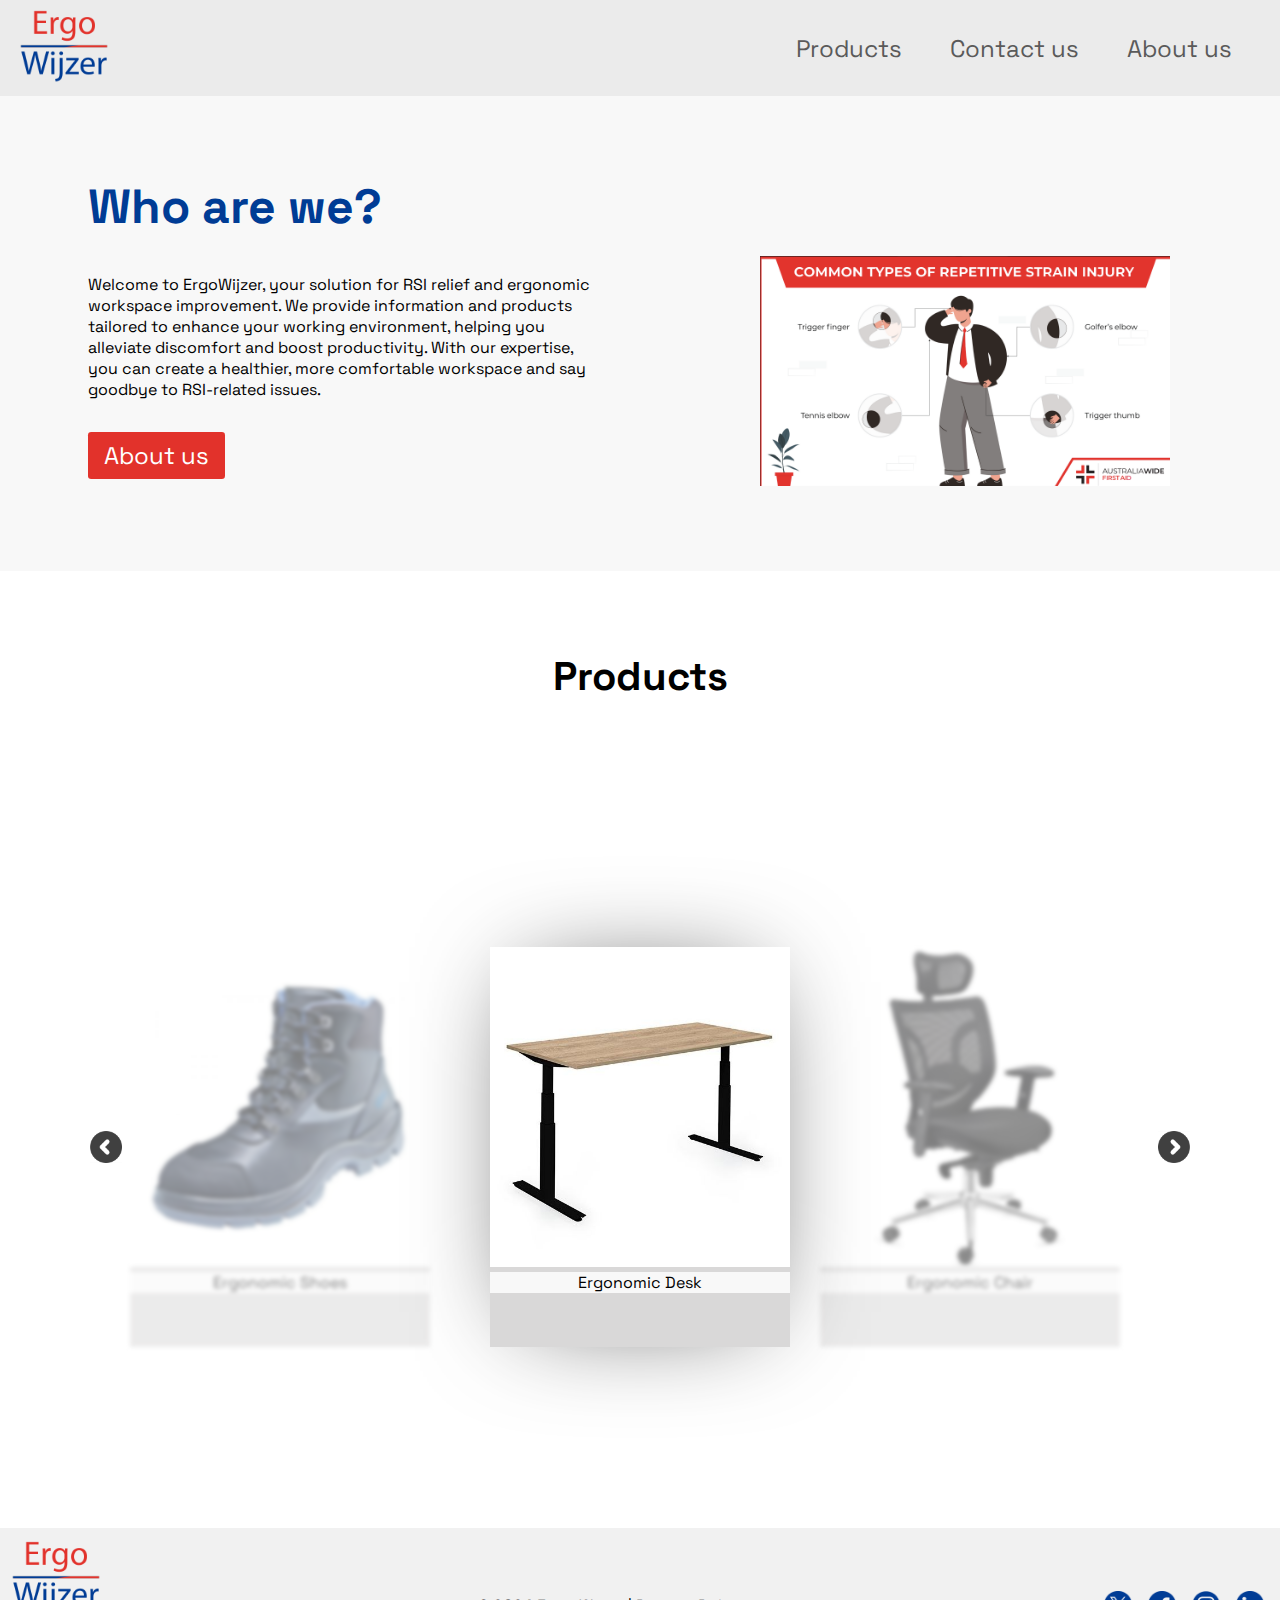
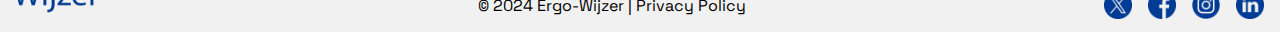
<file: index.html>
<!DOCTYPE html>
<html lang="en">
<head>
    <meta charset="UTF-8">
    <meta name="viewport" content="width=device-width, initial-scale=1.0">
    <title>Document</title>
    <link rel="stylesheet" href="styles.css">
    <link rel="stylesheet" href="slider.css">
</head>
<body>
    <div class="container">
        <div class="header">
            <div class="logo">
                <a href="index.html">
                   <img id="main-logo" src="images/ergowijzer-logo.png" alt="logo"> 
                </a>
            </div>
            <div class="navigation">
                <a href="#products">Products</a>
                <a href="contact.html">Contact us</a>
                <a href="about.html">About us</a>
            </div>
        </div>
        <div class="content">
            <div class="text">
                <div class="text-container">
                    <h1>Who are we?</h1>
                    <br>
                    <p>Welcome to ErgoWijzer, your solution for RSI relief and ergonomic workspace improvement. We provide information and products tailored to enhance your working environment, helping you alleviate discomfort and boost productivity. With our expertise, you can create a healthier, more comfortable workspace and say goodbye to RSI-related issues.</p>
                <a href="about.html"><button>About us</button></a>
            </div>
                <div class="image-container">
                    <img id="artboard" height="auto" src="images/Artboard-1.png" alt="logo">
                </div>
                
            </div>
            <div class="products" id="products">
                <product-text>
                    <h1>Products</h1>
                </product-text>
                <div class="sliding-container">
                    <div class="items">
                        <div class="item active">
                            <a href="product-pages/Marijn/ProductPage-Marijn.html">
                            <img src="images/slider/bureau.jpg"></a>
                            <div class="text">Ergonomic Desk</div>
                        </div>
                        <div class=" item next">
                            <a href="product-pages/Bas/ProductPage-Bas.html">
                            <img src="images/slider/stoel.jpeg"></a>
                            <div class="text">Ergonomic Chair</div>
                        </div>
                        <div class="item">
                            <a href="product-pages/Ahmet/ProductPage-Ahmet.html">
                            <img src="images/slider/arm.webp"></a>
                            <div class="text">Monitor Arm</div>
                        </div>
                        <div class="item">
                            <a href="product-pages/Ramiz/ProductPage-Ramiz.html">
                            <img src="images/slider/muis.jpg"></a>
                            <div class="text">Ergonomic Mouse</div>
                        </div>
                        <div class="item">
                            <a href="product-pages/Tiemen/ProductPage-Tiemen.html">
                            <img src="images/slider/Mousepad.webp"></a>
                            <div class="text">MousePad</div>
                        </div>
                        <div class="item">
                            <a href="product-pages/Berk/ProductPage-Berk.html"> <!-- Weet niet of Berk meedoet aan ErgoWijzer! -->
                            <img src="images/slider/fles.jpeg"></a>
                            <div class="text">Water Bottle</div>
                        </div>
                        <div class="item prev">
                            <a href="product-pages/Mert/ProductPage-Mert.html">
                            <img src="images/slider/schoen.webp"></a>
                            <div class="text">Ergonomic Shoes</div>
                        </div>
                        <div class="button-container">
                            <img class="button" src="images/arrowL.png" alt="">
                            <img class="button" src="images/arrow.png" alt="">
                        </div>
                    </div>
                </div>
        <div class="footer">
            <div class="footer-logo">
                <img id="footer-logo" src="images/ergowijzer-logo.png" alt="logo">
            </div>
            <div class="footer-text">
                <p>© 2024 Ergo-Wijzer | Privacy Policy</p>
            </div>
            <div class="footer-socials">
                <a href="https://www.twitter.com/"><img id="socialicon" src="images/socials/twitter.png" alt="twitter"></a>
                <a href="https://www.facebook.com/"><img id="socialicon" src="images/socials/facebook.png" alt="facebook"></a>
                <a href="https://www.instagram.com/"><img id="socialicon" src="images/socials/instagram.png" alt="instagram"></a>
                <a href="https://www.linkedin.com/"><img id="socialicon" src="images/socials/linkedin.png" alt="LinkedIn"></a>
            </div>
        </div>
        <script src="product-tiles.js"></script>
        <script src="scrolling.js"></script>
</body>
</html>
</file>
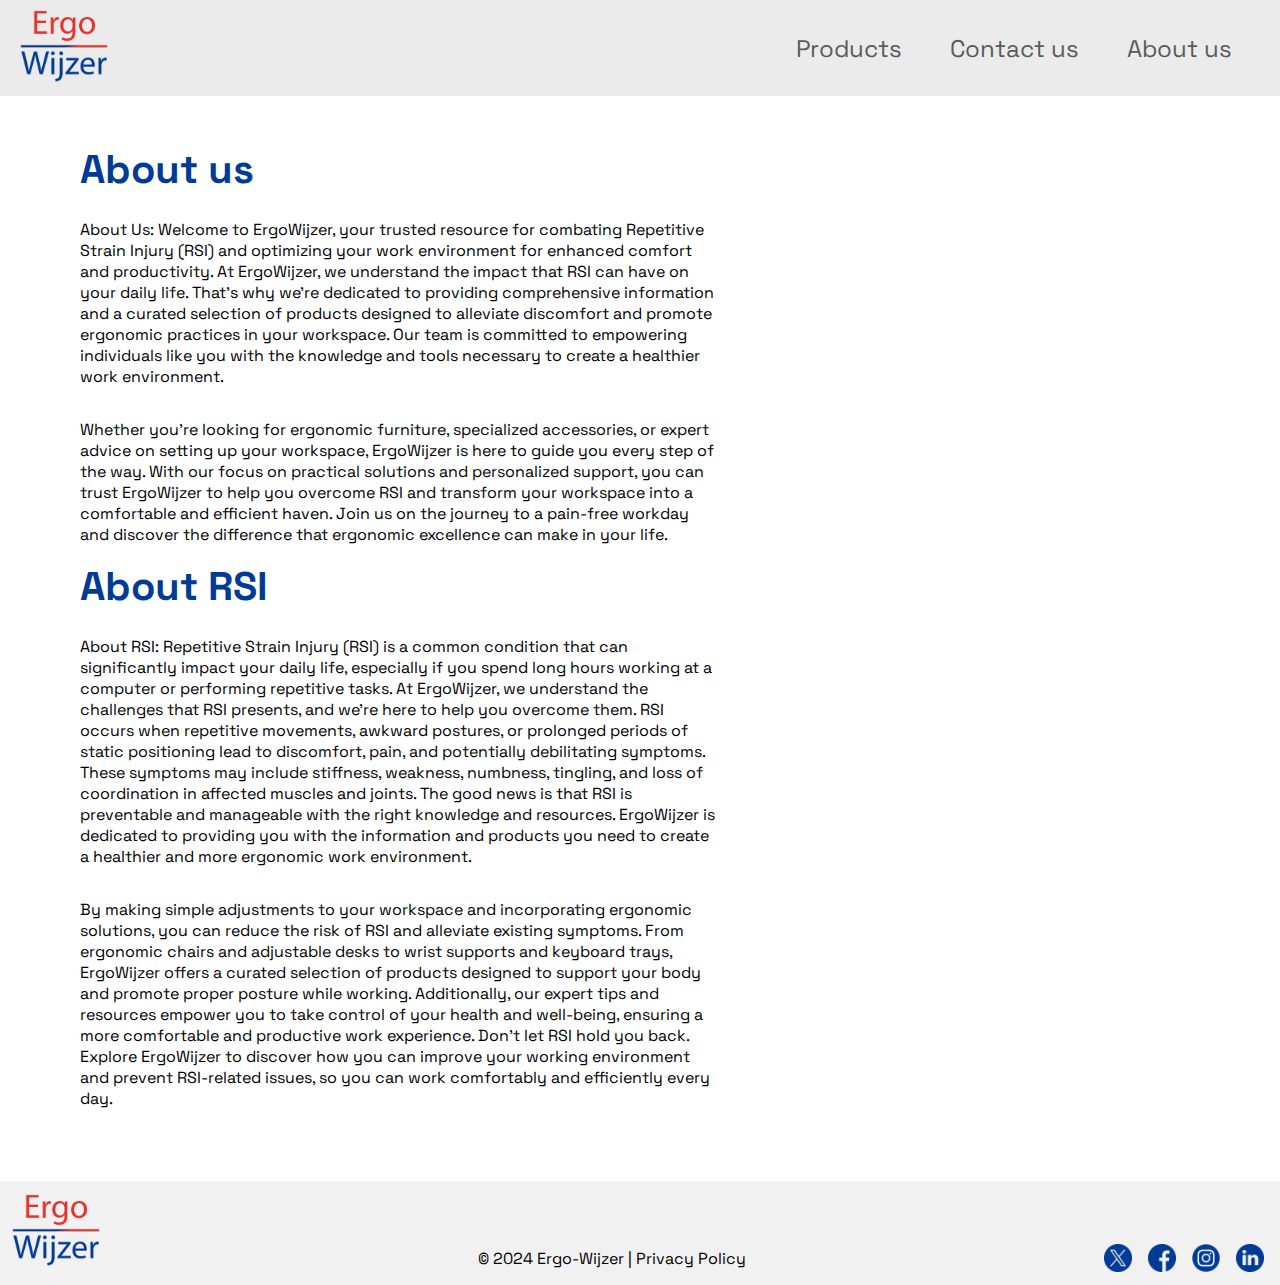
<file: about.html>
<!DOCTYPE html>
<html lang="en">
<head>
    <meta charset="UTF-8">
    <meta name="viewport" content="width=device-width, initial-scale=1.0">
    <title>Document</title>
    <link rel="stylesheet" href="styles.css">
</head>
<body>
    <div class="container">
        <div class="header">
            <div class="logo">
                <a href="index.html">
                    <img id="main-logo" src="images/ergowijzer-logo.png" alt="logo">
                </a>
            </div>
            <div class="navigation">
                <a href="index.html#products">Products</a>
                <a href="contact.html">Contact us</a>
                <a href="about.html">About us</a>
            </div>
        </div>
        <div class="about-content">
            <div class="about-text">
                <h1>About us</h1>
                <p>About Us:

                    Welcome to ErgoWijzer, your trusted resource for combating Repetitive Strain Injury (RSI) and optimizing your work environment for enhanced comfort and productivity. 
                    
                    At ErgoWijzer, we understand the impact that RSI can have on your daily life. That's why we're dedicated to providing comprehensive information and a curated selection of products designed to alleviate discomfort and promote ergonomic practices in your workspace.
                    
                    Our team is committed to empowering individuals like you with the knowledge and tools necessary to create a healthier work environment.</p>
                    <p>Whether you're looking for ergonomic furniture, specialized accessories, or expert advice on setting up your workspace, ErgoWijzer is here to guide you every step of the way.
                    
                    With our focus on practical solutions and personalized support, you can trust ErgoWijzer to help you overcome RSI and transform your workspace into a comfortable and efficient haven. Join us on the journey to a pain-free workday and discover the difference that ergonomic excellence can make in your life.</p>
                <h1>About RSI</h1>
                <p>About RSI:

                    Repetitive Strain Injury (RSI) is a common condition that can significantly impact your daily life, especially if you spend long hours working at a computer or performing repetitive tasks. At ErgoWijzer, we understand the challenges that RSI presents, and we're here to help you overcome them.
                    
                    RSI occurs when repetitive movements, awkward postures, or prolonged periods of static positioning lead to discomfort, pain, and potentially debilitating symptoms. These symptoms may include stiffness, weakness, numbness, tingling, and loss of coordination in affected muscles and joints.
                    
                    The good news is that RSI is preventable and manageable with the right knowledge and resources. ErgoWijzer is dedicated to providing you with the information and products you need to create a healthier and more ergonomic work environment.</p><p>By making simple adjustments to your workspace and incorporating ergonomic solutions, you can reduce the risk of RSI and alleviate existing symptoms.
                    
                    From ergonomic chairs and adjustable desks to wrist supports and keyboard trays, ErgoWijzer offers a curated selection of products designed to support your body and promote proper posture while working. Additionally, our expert tips and resources empower you to take control of your health and well-being, ensuring a more comfortable and productive work experience.
                    
                    Don't let RSI hold you back. Explore ErgoWijzer to discover how you can improve your working environment and prevent RSI-related issues, so you can work comfortably and efficiently every day.</p>
            </div>
            <div class="products">

            </div>
        </div>
        <div class="footer">
            <div class="footer-logo">
                <img id="footer-logo" src="images/ergowijzer-logo.png" alt="logo">
            </div>
            <div class="footer-text">
                <p>© 2024 Ergo-Wijzer | Privacy Policy</p>
            </div>
            <div class="footer-socials">
                <a href="https://www.twitter.com/"><img id="socialicon" src="images/socials/twitter.png" alt="twitter"></a>
                <a href="https://www.facebook.com/"><img id="socialicon" src="images/socials/facebook.png" alt="facebook"></a>
                <a href="https://www.instagram.com/"><img id="socialicon" src="images/socials/instagram.png" alt="instagram"></a>
                <a href="https://www.linkedin.com/"><img id="socialicon" src="images/socials/linkedin.png" alt="LinkedIn"></a>
            </div>
        </div>
</body>
</html>
</file>
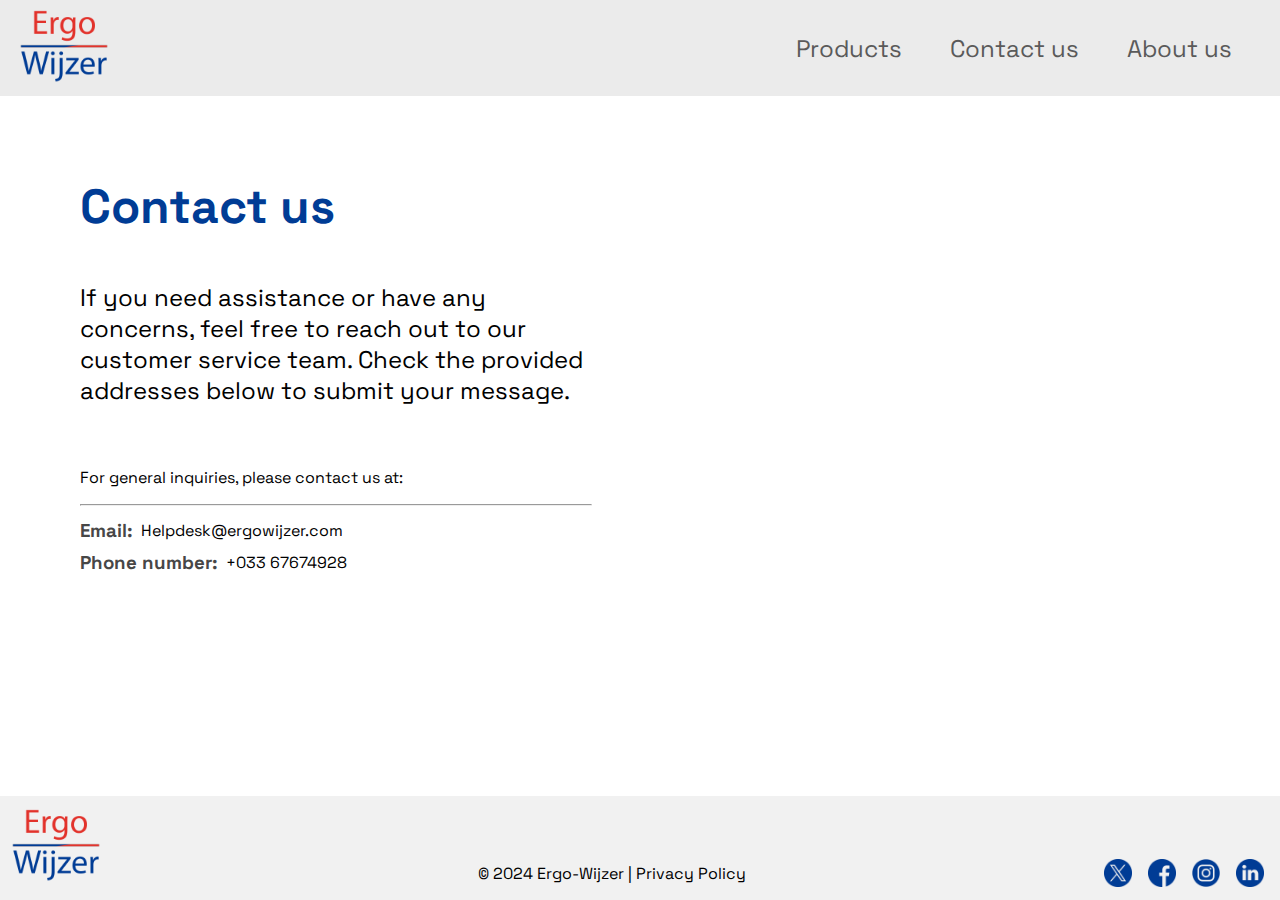
<file: contact.html>
<!DOCTYPE html>
<html lang="en">
<head>
    <meta charset="UTF-8">
    <meta name="viewport" content="width=device-width, initial-scale=1.0">
    <title>Document</title>
    <link rel="stylesheet" href="styles.css">
</head>
<body>
    <div class="container">
        <div class="header">
            <div class="logo">
                <a href="index.html">
                    <img id="main-logo" src="images/ergowijzer-logo.png" alt="logo">
                </a>
            </div>
            <div class="navigation">
                <a href="index.html#products">Products</a>
                <a href="contact.html">Contact us</a>
                <a href="about.html">About us</a>
            </div>
        </div>
        <div class="contact-content">
            <div class="contact-text">
                <div class="text-container">
                    <h1>Contact us</h1>
                    <br>
                    <p id="contact-p">If you need assistance or have any concerns, feel free to reach out to our customer service team. Check the provided addresses below to submit your message.</p>
                <br>
                <p>For general inquiries, please contact us at:</p>
                <hr>
                    <div class="contact">
                      <h3 id="fat-text">Email:</h3>
                      <p>Helpdesk@ergowijzer.com</p>  
                    </div>
                    <div class="contact">
                     <h3 id="fat-text">Phone number:</h3>
                     <p>+033 67674928</p>   
                    </div>

                
        </div>
    </div>
    <footer class="footer">
        <div class="footer-logo">
            <img id="footer-logo" src="images/ergowijzer-logo.png" alt="logo">
        </div>
        <div class="footer-text">
            <p>© 2024 Ergo-Wijzer | Privacy Policy</p>
        </div>
        <div class="footer-socials">
            <a href="https://www.twitter.com/"><img id="socialicon" src="images/socials/twitter.png" alt="twitter"></a>
            <a href="https://www.facebook.com/"><img id="socialicon" src="images/socials/facebook.png" alt="facebook"></a>
            <a href="https://www.instagram.com/"><img id="socialicon" src="images/socials/instagram.png" alt="instagram"></a>
            <a href="https://www.linkedin.com/"><img id="socialicon" src="images/socials/linkedin.png" alt="LinkedIn"></a>
        </div>
    </footer>
</body>
</html>
</file>
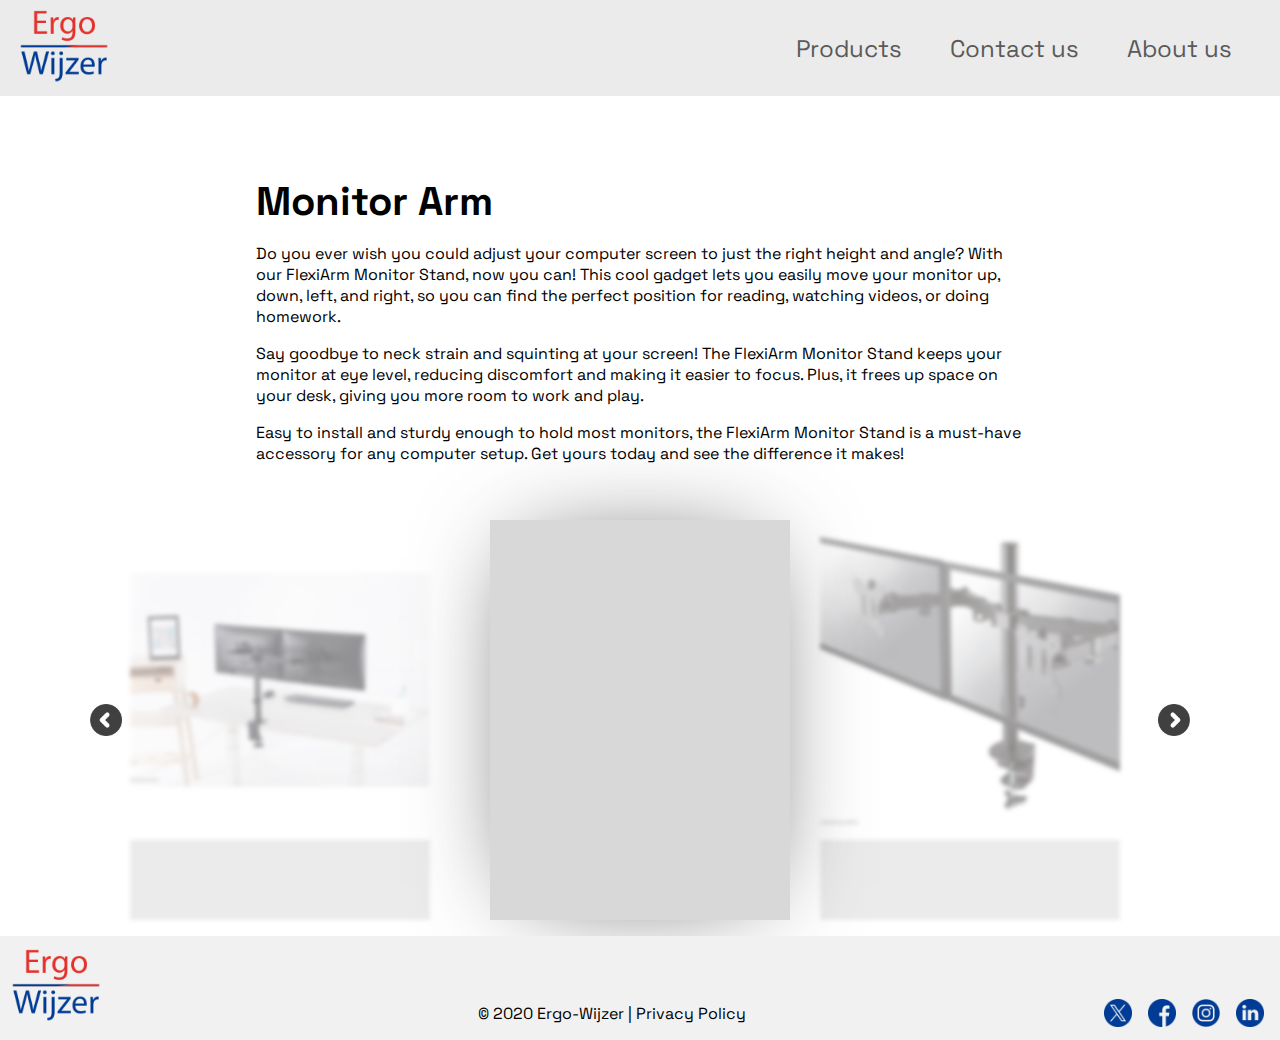
<file: product-pages/Ahmet/ProductPage-Ahmet.html>
<!DOCTYPE html>
<html lang="en">

<head>
    <meta charset="UTF-8">
    <meta name="viewport" content="width=device-width, initial-scale=1.0">
    <title>Document</title>
    <link rel="stylesheet" href="../../MBA-styling.css">
    <link rel="stylesheet" href="../../styles.css">
    <link rel="stylesheet" href="../../slider.css">
</head>

<body>
    <div class="container">
        <div class="header">
            <div class="logo">
                <a href="../../index.html">
                    <img id="main-logo" src="../../images/ergowijzer-logo.png" alt="logo">
                </a>
                
            </div>
            <div class="navigation">
                <a href="../../index.html#products">Products</a>
                <a href="../../contact.html">Contact us</a>
                <a href="../../about.html">About us</a>
            </div>
        </div>
        <div class="content">
            <div class="products" id="products">

                <div class="text-content">
                    <H1>Monitor Arm</H1>
                    <p>Do you ever wish you could adjust your computer screen to just the right height and angle? With
                        our FlexiArm Monitor Stand, now you can! This cool gadget lets you easily move your monitor up,
                        down, left, and right, so you can find the perfect position for reading, watching videos, or
                        doing homework.</p>

                    <p>Say goodbye to neck strain and squinting at your screen! The FlexiArm Monitor Stand keeps your
                        monitor at eye level, reducing discomfort and making it easier to focus. Plus, it frees up space
                        on your desk, giving you more room to work and play.</p>

                    <p>Easy to install and sturdy enough to hold most monitors, the FlexiArm Monitor Stand is a
                        must-have accessory for any computer setup. Get yours today and see the difference it makes!</p>
                </div>

                <div class="sliding-container1">
                    <div class="items">
                        <div class="item active" id="middle-slide">
                            <div class="video-container">
                                <iframe width="560" height="315" src="https://www.youtube.com/embed/SuiK26U0mD0"
                                    frameborder="0" allowfullscreen></iframe>
                            </div>
                        </div>
                        <div class="item next">
                            <img src="images/Image-1.webp">
                            <div class="text next">
                                Say goodbye to neck strain with our ergonomic monitor arm design.
                            </div>
                        </div>
                        <div class="item">
                            <img src="images/image-2.webp">
                            <div class="text">
                                Experience newfound flexibility with our sturdy and versatile monitor arm.
                            </div>
                        </div>
                        <div class="item">
                            <img src="images/image-3.webp">
                            <div class="text">
                                Securely mount your display with ease using our reliable VESA mount.
                            </div>
                        </div>
                        <div class="item prev">
                            <img src="images/image-4.webp">
                            <div class="text prev">
                                Maximize desk space while elevating your monitor to eye level.
                            </div>
                        </div>
                        <div class="button-container">
                            <img class="button" src="../../images/arrowL.png" alt="">
                            <img class="button" src="../../images/arrow.png" alt="">
                        </div>
                    </div>
                </div>
            </div>
        </div>
    </div>
    <div class="footer">
        <div class="footer-logo">
            <img id="footer-logo" src="../../images/ergowijzer-logo.png" alt="logo">
        </div>
        <div class="footer-text">
            <p>© 2020 Ergo-Wijzer | Privacy Policy</p>
        </div>
        <div class="footer-socials">
            <a href="https://www.twitter.com/"><img id="socialicon" src="../../images/socials/twitter.png"
                    alt="twitter"></a>
            <a href="https://www.facebook.com/"><img id="socialicon" src="../../images/socials/facebook.png"
                    alt="facebook"></a>
            <a href="https://www.instagram.com/"><img id="socialicon" src="../../images/socials/instagram.png"
                    alt="instagram"></a>
            <a href="https://www.linkedin.com/"><img id="socialicon" src="../../images/socials/linkedin.png"
                    alt="LinkedIn"></a>
        </div>
    </div>
    <script src="../../product-tiles.js">  </script>
</body>

</html>
</file>
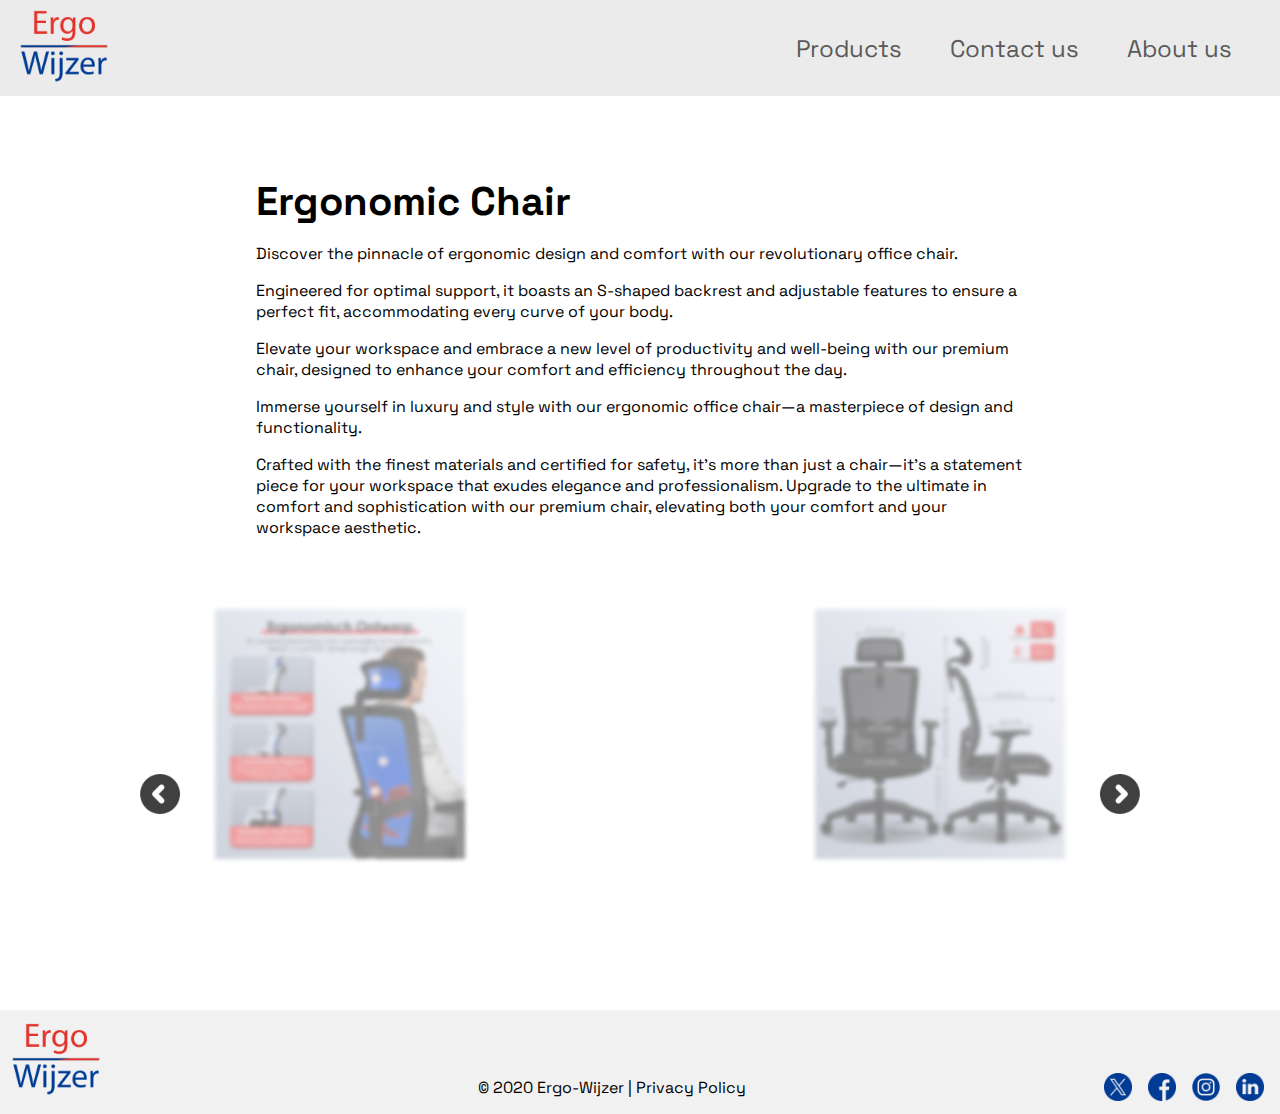
<file: product-pages/Bas/ProductPage-Bas.html>
<!DOCTYPE html>
<html lang="en">
<head>
    <meta charset="UTF-8">
    <meta name="viewport" content="width=device-width, initial-scale=1.0">
    <link rel="icon" type="image/x-icon" sizes="32x32" href="Images-Bas/Ergonomic Chair.png">
    <title>Ergonomic Chair</title>
    <link rel="stylesheet" href="../../MBA-styling.css">
    <link rel="stylesheet" href="../../styles.css">
</head>
<body>
    <div class="container">
        <div class="header">
            <div class="logo">
                <img id="main-logo" src="../../images/ergowijzer-logo.png" alt="logo">
            </div>
            <div class="navigation">
                <a href="../../index.html#products">Products</a>
                <a href="../../contact.html">Contact us</a>
                <a href="../../about.html">About us</a>
            </div>
        </div>
        <div class="content">
            <div class="products">
                <div class="text-content" id="products">
                    <h1>Ergonomic Chair</h1>
                    <p>Discover the pinnacle of ergonomic design and comfort with our revolutionary office chair.
                    <p>Engineered for optimal support, it boasts an S-shaped backrest and adjustable features to ensure a perfect fit, accommodating every curve of your body.</p>
                    <p>Elevate your workspace and embrace a new level of productivity and well-being with our premium chair, designed to enhance your comfort and efficiency throughout the day.</p>
                    <p>Immerse yourself in luxury and style with our ergonomic office chair—a masterpiece of design and functionality.</p>
                    <p>Crafted with the finest materials and certified for safety, it's more than just a chair—it's a statement piece for your workspace that exudes elegance and professionalism. Upgrade to the ultimate in comfort and sophistication with our premium chair, elevating both your comfort and your workspace aesthetic.</p>
                </div>
                    <div class="sliding-container1">
                        <div class="items">
                            <div class="item active" id="middle-slide">
                                <div class="video-container">
                                    <iframe width="560" height="315" src="https://www.youtube.com/embed/SuiK26U0mD" frameborder="0" allowfullscreen></iframe>
                                </div>
                            </div>                                                
                            <div class="item next">
                                <img src="../Bas/Images-Bas/ErgoVS2.jpg">
                                <div class="text next">
                                    Our chair measures 62.5 cm in length, 32 cm in width, and 57 cm in height.
                                </div>
                            </div>
                            <div class="item">
                                <img src="../Bas/Images-Bas/ErgoVS3.jpg">
                                <div class="text">
                                    Customize the tilt up to 135°, Adjust the headrest to elevate up to 11cm and tilt it backwards up to 120°.
                                </div>
                            </div>
                            <div class="item">
                                <img src="../Bas/Images-Bas/ERGOVS5.jpg">
                                <div class="text">
                                    The seat cushion of the mesh chair is made of high-quality sponge. It is moderately soft and firm, providing a comfortable seating experience.
                                </div>
                            </div>
                            <div class="item prev">
                                <img src="../Bas/Images-Bas/ErgoVS4.jpg">
                                <div class="text prev">
                                    Our chair provides a versatile headrest, a supportive backrest, and an adjustable lumbar support for personalized comfort.</li>
                                </div>
                            </div>
                            <div class="button-container">
                                <img class="button" src="../../images/arrowL.png" alt="">
                                <img class="button" src="../../images/arrow.png" alt="">
                            </div>
                        </div>
                    </div>
                </div>
            </div>
        </div>
    </div>
        </div>
        <div class="footer">
            <div class="footer-logo">
                <img id="footer-logo" src="../../images/ergowijzer-logo.png" alt="logo">
            </div>
            <div class="footer-text">
                <p>© 2020 Ergo-Wijzer | Privacy Policy</p>
            </div>
            <div class="footer-socials">
                <a href="https://www.twitter.com/"><img id="socialicon" src="../../images/socials/twitter.png" alt="twitter"></a>
                <a href="https://www.facebook.com/"><img id="socialicon" src="../../images/socials/facebook.png" alt="facebook"></a>
                <a href="https://www.instagram.com/"><img id="socialicon" src="../../images/socials/instagram.png" alt="instagram"></a>
                <a href="https://www.linkedin.com/"><img id="socialicon" src="../../images/socials/linkedin.png" alt="LinkedIn"></a>
            </div>
        </div>
        <script src="../../product-tiles.js"></script>
    </div>
</body>
</html>
</file>
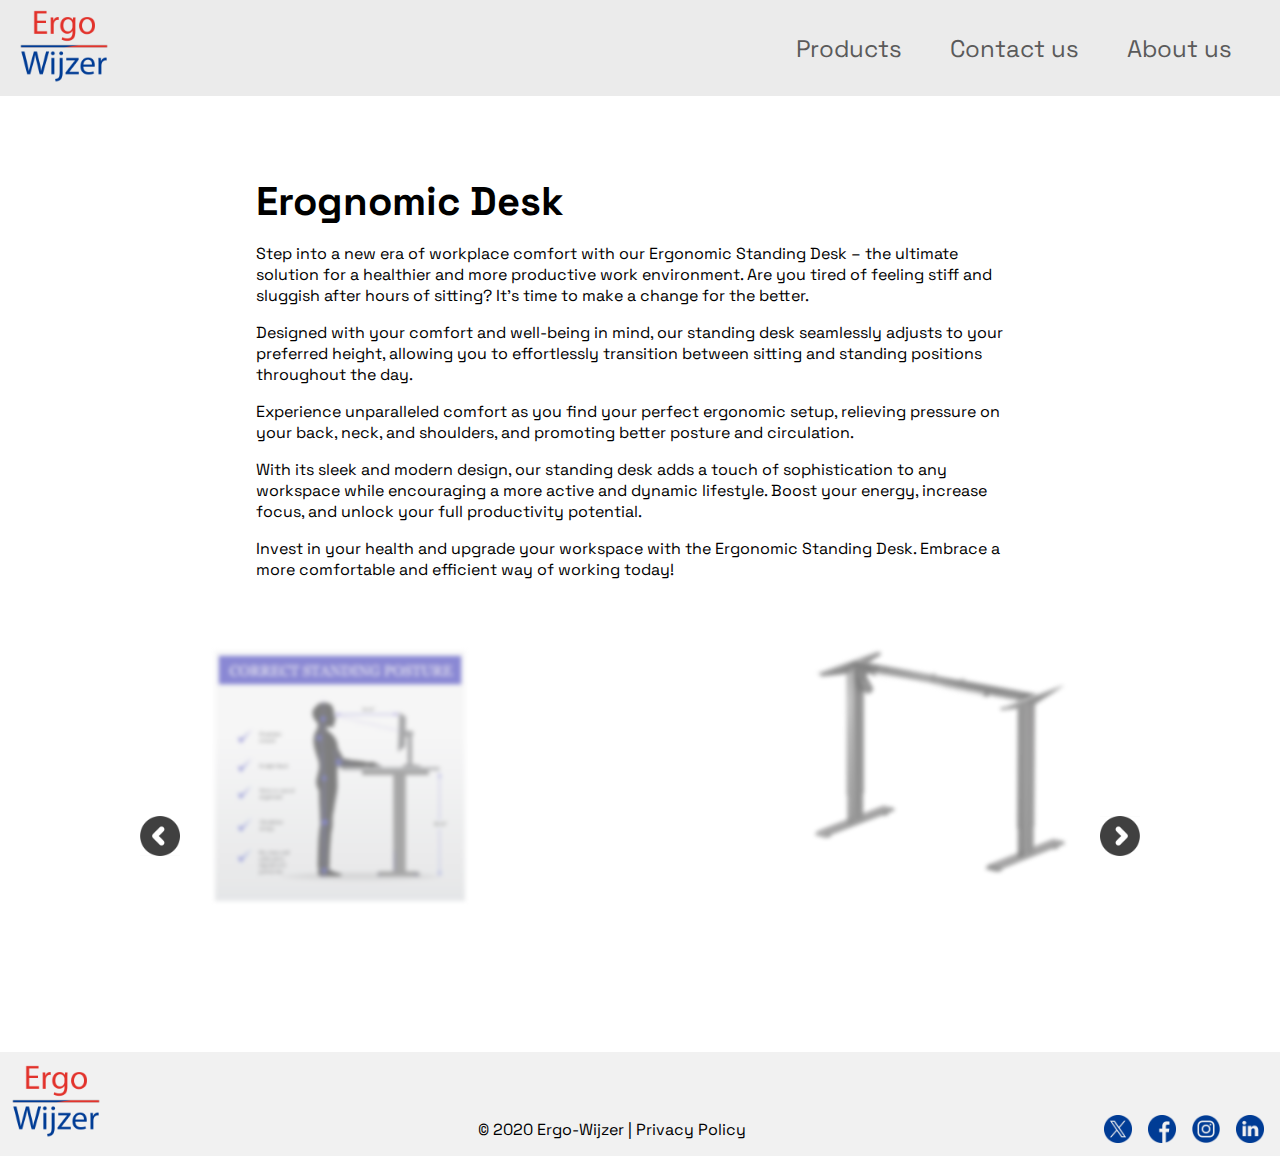
<file: product-pages/Marijn/ProductPage-Marijn.html>
<!DOCTYPE html>
<html lang="en">

<head>
    <meta charset="UTF-8">
    <meta name="viewport" content="width=device-width, initial-scale=1.0">
    <title>Ergonomic Desk</title>
    <link rel="icon" href="../../product-pages/Marijn/images/mini-logo.png">
    <link rel="stylesheet" href="../../MBA-styling.css">
    <link rel="stylesheet" href="../../styles.css">
</head>

<body>
    <div class="container">
        <div class="header">
            <div class="logo">
                <a href="../../index.html">
                    <img id="main-logo" src="../../images/ergowijzer-logo.png" alt="logo">
                </a>
            </div>
            <div class="navigation">
                <a href="../../index.html#products">Products</a>
                <a href="../../contact.html">Contact us</a>
                <a href="../../about.html">About us</a>
            </div>
        </div>
        <div class="content">
            <div class="text">
            </div>
            <div class="products" id="product">
                <div class="text-content">
                    <h1>Erognomic Desk</h1>
                    <p>Step into a new era of workplace comfort with our Ergonomic Standing Desk – the ultimate solution for a healthier and more productive work environment. Are you tired of feeling stiff and sluggish after hours of sitting? It's time to make a change for the better.</p>
                    <p>Designed with your comfort and well-being in mind, our standing desk seamlessly adjusts to your preferred height, allowing you to effortlessly transition between sitting and standing positions throughout the day.</p>
                    <p>Experience unparalleled comfort as you find your perfect ergonomic setup, relieving pressure on your back, neck, and shoulders, and promoting better posture and circulation.</p>
                    <p>With its sleek and modern design, our standing desk adds a touch of sophistication to any workspace while encouraging a more active and dynamic lifestyle. Boost your energy, increase focus, and unlock your full productivity potential.</p>
                    <p>Invest in your health and upgrade your workspace with the Ergonomic Standing Desk. Embrace a more comfortable and efficient way of working today!</p>
                </div>
                <div class="sliding-container1">
                    <div class="items">
                        <div class="item active" id="middle-slide">
                            <div class="video-container">
                                <iframe width="1120" height="630" src="https://www.youtube.com/embed/aFzG07jdBgA?si=Af5S433p3qC8KuZU" title="YouTube video player" frameborder="0" allow="accelerometer; autoplay; clipboard-write; encrypted-media; gyroscope; picture-in-picture; web-share" referrerpolicy="strict-origin-when-cross-origin" allowfullscreen></iframe>
                            </div>
                        </div>  
                        <div class="item next">
                            <img src="../Marijn/images/legs.png">
                            <div class="text next">
                                Robust Stability: Heavy metal legs ensure a sturdy foundation.
                            </div>
                        </div>
                        <div class="item">
                            <img src="../Marijn/images/top.png"> 
                            <div class="text">
                                Sleek Oak Surface: Durable oak top adds style to your workspace.
                            </div>
                        </div>
                        <div class="item">
                            <img src="../Marijn/images/controls.png">
                            <div class="text">
                                Effortless Adjustment: Electric motor allows easy height changes.
                            </div>
                        </div>
                        <div class="item">
                            <img src="../Marijn/images/tilt.png">
                            <div class="text">
                                Personalized Comfort: Manual tilt options for ergonomic customization.
                            </div>
                        </div>
                        <div class="item prev">
                            <img src="../Marijn/images/ergonomics.png">
                            <div class="text prev">
                                Enhanced Well-being: Encourages movement and better posture.
                            </div>
                        </div>
                        <div class="button-container">
                            <img class="button" src="../../images/arrowL.png" alt="">
                            <img class="button" src="../../images/arrow.png" alt="">
                        </div>
                    </div>
                </div>
            </div>
        </div>
        <div class="footer">
            <div class="footer-logo">
                <img id="footer-logo" src="../../images/ergowijzer-logo.png" alt="logo">
            </div>
            <div class="footer-text">
                <p>© 2020 Ergo-Wijzer | Privacy Policy</p>
            </div>
            <div class="footer-socials">
                <a href="https://www.twitter.com/"><img id="socialicon" src="../../images/socials/twitter.png"
                        alt="twitter"></a>
                <a href="https://www.facebook.com/"><img id="socialicon" src="../../images/socials/facebook.png"
                        alt="facebook"></a>
                <a href="https://www.instagram.com/"><img id="socialicon" src="../../images/socials/instagram.png"
                        alt="instagram"></a>
                <a href="https://www.linkedin.com/"><img id="socialicon" src="../../images/socials/linkedin.png"
                        alt="LinkedIn"></a>
            </div>
        </div>
        <script src="../../product-tiles.js"></script>
</body>

</html>
</file>
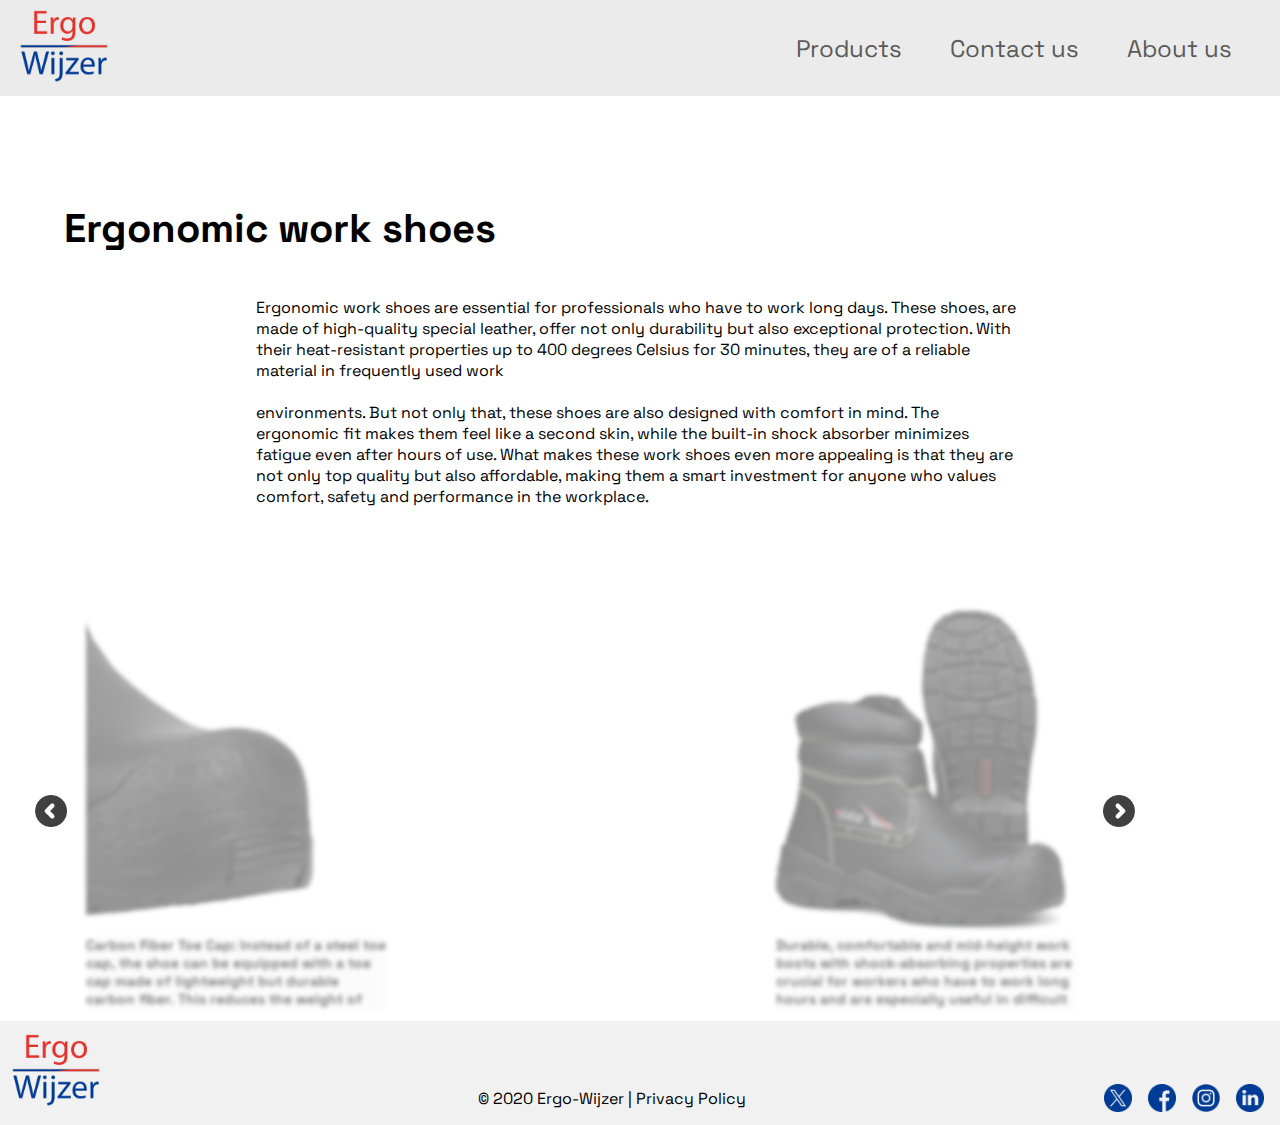
<file: product-pages/Mert/ProductPage-Mert.html>
<!DOCTYPE html>
<html lang="en">
<head>
    <meta charset="UTF-8">
    <meta name="viewport" content="width=device-width, initial-scale=1.0">
    <title>Ergonomic Shoe</title>
    <link rel="stylesheet" href="Mert-style.css">
    <link rel="stylesheet" href="../../styles.css">
    <link rel="shortcut icon" type="image/x-icon" href="Images-Mert/WerkschoenIcon.ico" />
</head>
<body>
    <div class="container">
        <div class="header">
            <div class="logo">
                <img id="main-logo" src="../../images/ergowijzer-logo.png" alt="logo">
            </div>
            <div class="navigation">
                <a href="../../index.html#products">Products</a>
                <a href="../../contact.html">Contact us</a>
                <a href="../../about.html">About us</a>
            </div>
        </div>


        <div class="Content">
            <div class="title-container">
                <h1>Ergonomic work shoes</h1>
            </div>
            
            <p class="product-text">Ergonomic work shoes are essential for professionals who have to work 
                long days. These shoes, are made of high-quality special leather, offer not only durability 
                but also exceptional protection. With their heat-resistant properties up to 400 degrees Celsius 
                for 30 minutes, they are of a reliable material in frequently used work<br><br> environments. But not only
                 that, these shoes are also designed with comfort in mind. The ergonomic fit makes them feel like a 
                 second skin, while the built-in shock absorber minimizes fatigue even after hours of use. What makes 
                 these work shoes even more appealing is that they are not only top quality but also affordable, making 
                 them a smart investment for anyone who values comfort, safety and performance in the workplace.</p>
            <div class="products">

            </div>
     

     
        <div class="sliding-container1">
            <div class="items">
                <div class="item active" id="middle-slide">
                    <div class="video-container">
                        <iframe width="560" height="515" src="https://www.youtube.com/embed/SuiK26U0mD" frameborder="0" allowfullscreen></iframe>
                    </div>
                </div>  

                <div class="item next">
                    <img src="Images-Mert/JALAS Workshoe.png">
                    <div class="text next">
                        Durable, comfortable and mid-height work boots with shock-absorbing properties are crucial for workers who have to work long hours and are especially useful in difficult working environments.
                    </div>
                </div>

                <div class="item">
                    <img src="Images-Mert/JALAS zijkant.png"> 
                    <div class="text">
                        With the addition of specially treated leather and heat-resistant para-aramid yarn in the seams, these work boots can provide excellent protection against heat and flames for up to 30 minutes at 400°C
                    </div>
                </div>
              
                <div class="item prev">
                    <img src="Images-Mert/JALAS Voorkant.png">
                    <div class="text prev">
                        Carbon Fiber Toe Cap: Instead of a steel toe cap, the shoe can be equipped with a toe cap made of lightweight but durable carbon fiber. This reduces the weight of the shoe and reduces fatigue during long working days.
                    </div>
                </div>

                <div class="button-container">
                    <img class="button" src="Images-Mert/arrowL.png" alt="">
                    <img class="button" src="Images-Mert/arrow.png" alt="">
                </div>
            </div>
        </div>
    </div>
</div>
</div>

         
    </div>
        <div class="footer">
            <div class="footer-logo">
                <img id="footer-logo" src="../../images/ergowijzer-logo.png" alt="logo">
            </div>
            <div class="footer-text">
                <p>© 2020 Ergo-Wijzer | Privacy Policy</p>
            </div>
            <div class="footer-socials">
                <a href="https://www.twitter.com/"><img id="socialicon" src="../../images/socials/twitter.png" alt="twitter"></a>
                <a href="https://www.facebook.com/"><img id="socialicon" src="../../images/socials/facebook.png" alt="facebook"></a>
                <a href="https://www.instagram.com/"><img id="socialicon" src="../../images/socials/instagram.png" alt="instagram"></a>
                <a href="https://www.linkedin.com/"><img id="socialicon" src="../../images/socials/linkedin.png" alt="LinkedIn"></a>
            </div>
        </div>
        
        <script src="../../product-tiles.js"></script>
</body>
</html>
</file>
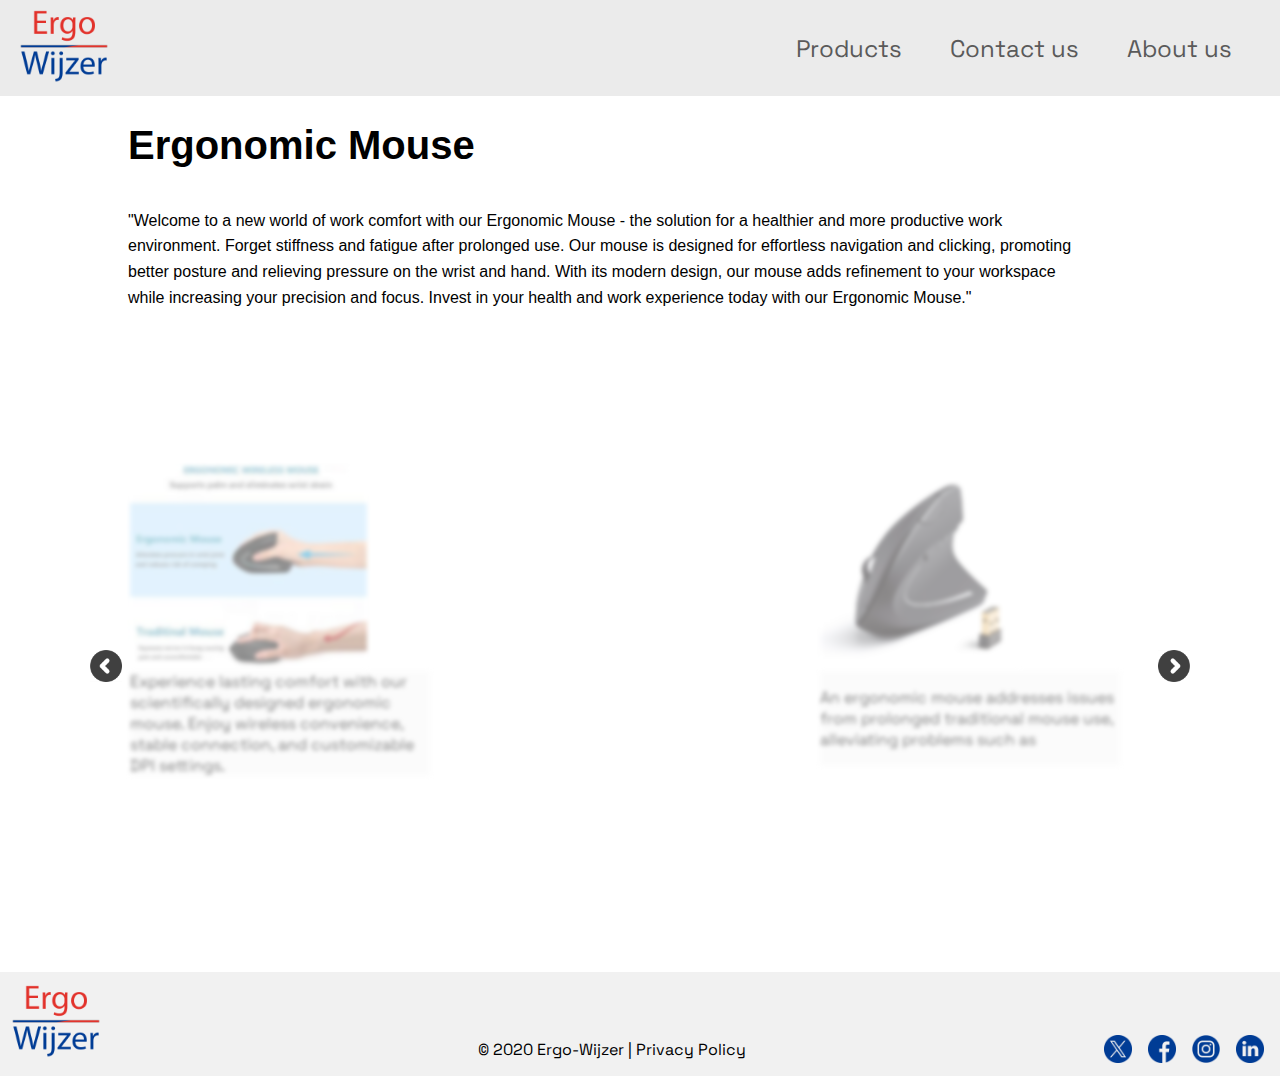
<file: product-pages/Ramiz/ProductPage-Ramiz.html>
<!DOCTYPE html>
<html lang="en">
<head>
    <meta charset="UTF-8">
    <meta name="viewport" content="width=device-width, initial-scale=1.0">
    <title>Document</title>
    <link rel="stylesheet" href="Ramiz-style.css">
    <link rel="stylesheet" href="../../styles.css">
</head>
<body>



    
    <div class="container">
        <div class="header">
            <div class="logo">
                <img id="main-logo" src="../../images/ergowijzer-logo.png" alt="logo">
            </div>
            <div class="navigation">
                <a href="../../index.html#products">Products</a>
                <a href="../../contact.html">Contact us</a>
                <a href="../../about.html">About us</a>
            </div>
        </div>
        
        <h1 class="title"> Ergonomic Mouse</h1>
        <p>
            <p class="ergonomic-mouse">"Welcome to a new world of work comfort with our Ergonomic Mouse - the solution for a healthier and more productive work environment. Forget stiffness and fatigue after prolonged use. Our mouse is designed for effortless navigation and clicking, promoting better posture and relieving pressure on the wrist and hand. With its modern design, our mouse adds refinement to your workspace while increasing your precision and focus. Invest in your health and work experience today with our Ergonomic Mouse."</p>

        </p>
        <div class="content">
            <div class="text"></div>
            <div class="products">
                <div class="sliding-container1">
                    <div class="items">
                        <div class="item active" id="middle-slide">
                            <div class="video-container">
                                <iframe width="100%" height="230" src="https://www.youtube.com/embed/Qf9wIbV5Rrw?si=TPUftIQ7qq-I-GL4" title="YouTube video player" frameborder="0" allow="accelerometer; autoplay; clipboard-write; encrypted-media; gyroscope; picture-in-picture; web-share" referrerpolicy="strict-origin-when-cross-origin" allowfullscreen></iframe>
                            </div>                                                
                        </div> 
                        <div class="item next">
                            <img src="../Ramiz/images/muis.jpg">
                            <div class="text next">
                                <p>An ergonomic mouse addresses issues from prolonged traditional mouse use, alleviating problems such as</p>
                            </div>
                        </div>
                        <div class="item">
                            <img src="../Ramiz/images/draadloze-ergonomische-muis1_1.jpg">
                            <div class="text">
                                
                                An ergonomic mouse with all buttons ensures comfort and efficiency, minimizing strain for productive computer use.                            </div>
                        </div>
                        <div class="item">
                            <img src="../Ramiz/images/sg_stock_ergonomic_mouse_verti_1646624487_9d89b942_progressive.jpg">
                            <div class="text">
                                Prevent shoulder and wrist pain with our ergonomic mouse, designed to reduce strain and promote comfortable computing.                            </div>
                        </div>
                        <div class="item prev">
                            <img src="../Ramiz/images/Muis PIjnn.jpg">
                            <div class="text prev">
                                Experience lasting comfort with our scientifically designed ergonomic mouse. Enjoy wireless convenience, stable connection, and customizable DPI settings.                            </div>
                        </div>
                        <div class="button-container">
                            <img class="button" src="../../images/arrowL.png" alt="">
                            <img class="button" src="../../images/arrow.png" alt="">
                        </div>
                    </div>
                </div>
            </div>
        </div>
        <div class="footer">
            <div class="footer-logo">
                <img id="footer-logo" src="../../images/ergowijzer-logo.png" alt="logo">
            </div>
            <div class="footer-text">
                <p>© 2020 Ergo-Wijzer | Privacy Policy</p>
            </div>
            <div class="footer-socials">
                <a href="https://www.twitter.com/"><img id="socialicon" src="../../images/socials/twitter.png" alt="twitter"></a>
                <a href="https://www.facebook.com/"><img id="socialicon" src="../../images/socials/facebook.png" alt="facebook"></a>
                <a href="https://www.instagram.com/"><img id="socialicon" src="../../images/socials/instagram.png" alt="instagram"></a>
                <a href="https://www.linkedin.com/"><img id="socialicon" src="../../images/socials/linkedin.png" alt="LinkedIn"></a>
            </div>
        </div>
        <script src="../../product-tiles.js"></script>
</body>
</html>
</file>
<file: styles.css>
@font-face {
    font-family: mainfont;
    src: url(fonts/SpaceGrotesk-VariableFont_wght.ttf);
  }
  /* scrollbar custom */
  ::-webkit-scrollbar {
    width: 7px;
  }
  

  ::-webkit-scrollbar-track {
    background: #f1f1f180;
    border-radius: 5rem;
  }
   

  ::-webkit-scrollbar-thumb {
    background: #003c95; 
  }
  

  ::-webkit-scrollbar-thumb:hover {
    background: #e2322b; 
  }
body {
    margin: 0;
    overflow-x: hidden;
    font-family: mainfont;
    flex-direction: column;
    position: relative;
    min-height: 100vh;
}
.header {
    display: flex;
    justify-content: space-between;
    background-color: #ebebeb;
    text-align: center;
    height: 6rem;
}
.text  {
    display: flex;
    justify-content: center;
    background-color: #f8f8f8;
}
.contact-text   {
    display: flex;
    justify-content: left;
    margin-left: 5rem;
}
.about-text {
    display: flex;
    flex-direction: column;
    width: 50vw;
    margin-left: 5rem;
    margin-top: 3rem;
    margin-right: 5rem;
    margin-bottom: 5rem;
}
.about-text h1  {
    font-size: 2.5rem;
    margin-top: 0;
    margin-bottom: 0.5rem;
    color: #003c95;
}

#fat-text  {
    text-decoration: solid;
    color: rgb(71, 71, 71);
}
.text-container button  {
    font-family: mainfont;
    font-size: 1.5rem;
    margin-top: 1rem;
    padding: 0.5rem 1rem;
    border: none;
    border-radius: 0.2rem;
    background-color: #e2322b;
    color: #ffffff;
    transition: 200ms;
}
.text-container button:hover {
    background-color: #003c95;
    transform: scale(1.05);
    cursor: pointer ;
}
.contact-container  {
    display: flex;
    justify-content: center;
    align-items: center;
    margin-top: 5rem;
    margin-bottom: 5rem;
    flex-direction: column;
    width: 80vw;
}
.text-container {
    margin-top: 5rem;
    margin-bottom: 1.5rem;
    margin-right: 2.5rem;
    max-width: 40vw;
}
.text-container h1 {
    font-size: 3rem;
    margin-top: 0;
    margin-bottom: 0;
    color: #003c95;
}
.image-container {
    margin-top: 5rem;
    margin-left: 2.5rem;
    max-width: 40vw;
}
#artboard   {
    width: 80%;
    margin: 5rem;
}
.products   {
    display: flex;
    flex-direction: column;
    justify-content: center;
    margin-top: 5rem;
}
.products h1    {
    font-size: 2.5rem;
    margin-top: 0;
    margin-bottom: 0;
    color: black;
}
product-text   {
    display: flex;
    justify-content: center;
    align-items: center;
}
.contact {
    display: flex;
    flex-direction: row;
    align-items: center;
    height: 2rem;
}
.contact p {
    margin-top: 0;
    margin-bottom: 0;
    margin-left: 0.5rem;
    text-align: start;
}
#contact-p  {
    font-size: 1.5rem;
}
.sliding-container  {
    display: flex;
    justify-content: center;
    flex-direction: column;
    align-items: center;
    margin-top: 2.5rem;
    margin-bottom: 5rem;
    width: 80vw;
    height: 90vh;
    align-self: center;
}
#main-logo  {
    width: auto;
    height: 6rem;
    margin-left: 1rem;
}
.navigation a   {
    text-decoration: none;
    color: rgb(90, 90, 90);
    font-size: 1.5rem;
    font-family: mainfont;
    margin-right: 3rem;
    transition: 200ms;
}
.navigation a:hover {
    color: rgb(0, 0, 0);
    transform: scale(1.05);
}
.navigation {
    display: flex;
    justify-content: space-between;
    align-items: center;
    height: 6rem;
}
.content    {
    display: flex;
    flex-direction: column;
    height: fit;
    background-color: #ffffff;
    margin-bottom: auto;
}
.about-content  {
    display: flex;
    justify-content: left;
    flex-direction: column;
}
.footer {
    display: flex;
    align-items: flex-end;
    height: 6.5rem;
    width: 100vw;
    position: absolute;
    justify-content: space-between;
    background-color: #f1f1f1;
    bottom: 0;
}
.footer-socials {
    display: flex;
    justify-content: center;
    margin-bottom: 0.5rem;
}
.footer-socials a   {
    text-decoration: none;
    color: rgb(90, 90, 90);
    font-size: 1rem;
    font-family: mainfont;
    margin-top: 0.5rem;
    transition: 200ms;
}
#footer-logo    {
    height: 6rem;
    width: auto;
    margin-left: 0.5rem;
}
.footer-socials a:hover {
    color: rgb(0, 0, 0);
    transform: scale(1.05);
}
#socialicon {
    width: 1.75rem;
    height: auto;
    margin-right: 1rem;
}
.footer-text   {
    font-family: mainfont;
    font-size: 1rem;
    margin-top: 0.5rem;
    margin-left: 1rem;
    display: flex;
    justify-content: space-between;
    flex-direction: column;
}
</file>
<file: slider.css>
.items {
  position: absolute;
  transform: translate(-50%, -50%);
  user-select: none;
}

.items .item {
  position: absolute;
  top: 50%;
  left: 50%;
  transform: translate(-50%, -50%);
  width: 300px; /* Adjust the width */
  height: 400px; /* Adjust the height */
  border-radius: 10px; /* Adjust border-radius if necessary */
  overflow: hidden;
  transition: all 300ms ease-in-out;
  z-index: -1;
  opacity: 0;
}

.item img {
  width: 100%;
  height: 80%;
  object-fit: cover;
}

.item.active {
  opacity: 1;
  z-index: 99;
  box-shadow: 0px 0px 105px -35px rgba(0, 0, 0, 0.75);
  background-color: rgb(217, 216, 216);
}

.item.prev {
  z-index: 2;
  opacity: 0.50;
  transform: translate(-170%, -50%);
  filter: blur(2px);
  background-color: rgb(217, 216, 216);
}

.item.next {
  z-index: 2;
  opacity: 0.50;
  transform: translate(60%, -50%);
  filter: blur(2px);
  background-color: rgb(217, 216, 216);
}

.items .button-container {
  position: absolute;
  top: 100%;
  left: 100%;
  transform: translate(-50%, -50%);
  width: 1100px;
  z-index: 100;
}

.button-container .button {

  color: #ffffff;
  width: 32px;

  cursor: pointer;
  position: relative;
  opacity: 0.75;
  transition: all 300ms ease-in-out;
}

.button-container .button:hover {
  opacity: 1;
}

.button-container .button:before {
  content: "";
  position: absolute;
  top: 100%;
  left: 100%;
  transform: translate(-50%, -50%);
  width: 50px;
  height: 50px;
  background-color: rgba(0, 0, 0, 1);
  border-radius: 50%;
  z-index: -99;
}

.button-container .button:nth-child(1) {
  float: left;
}

.button-container .button:nth-child(2) {
  float: right;
}

/* Remove border-radius from .item */
.items .item.active,
.items .item.prev,
.items .item.next {
  border-radius: 0;
}

#ArrowBut{

width: 10px;
display: flex;
position: relative;

}
</file>
<file: MBA-styling.css>
.video-container {
    position: relative;
    width: 100%;
    padding-top: 56.25%; /* 16:9 Aspect Ratio (9 / 16 * 100) */
  }
  .video-container iframe {
    position: absolute;
    top: 50%;
    left: 0;
    width: 100%;
    height: 100%;
  }

  #ChairStyle {
    font-size: 16px;
    font-weight: bold;
  }

  #ChairStyle1 {
    font-size: 8px;
    
  }

  .chair-description {
    position: absolute;
    top: 50rem;
    left: 21rem;
  }

  .text {
    font-size: 14px;
    font-weight: bold;
  }

  .items {
    position: absolute;
    transform: translate(-50%, -50%);
    user-select: none;
  }
  
  .items .item {
    position: absolute;
    top: 50%;
    left: 50%;
    transform: translate(-50%, -50%);
    width: 250px; /* Adjust the width */
    height: 370px; /* Adjust the height */
    border-radius: 10px; /* Adjust border-radius if necessary */
    overflow: hidden;
    transition: all 300ms ease-in-out;
    z-index: -1;
    opacity: 0;
  }
  
  .item img {
    width: 100%;
    height: auto;
    object-fit: cover;
  }
  
  .item.active {
    opacity: 1;
    z-index: 99;

  }
  
  .item.prev {
    z-index: 2;
    opacity: 0.50;
    transform: translate(-170%, -50%);
    filter: blur(2px);
  }
  
  .item.next {
    z-index: 2;
    opacity: 0.50;
    transform: translate(70%, -50%);
    filter: blur(2px);
  }
  
  .items .button-container {
    position: absolute;
    top: 100%;
    left: 100%;
    transform: translate(-50%, -50%);
    width: 1000px;
    z-index: 100;
  }
  
  .button-container .button {
  
    color: #ffffff;
    width: 40px;
    cursor: pointer;
    position: relative;
    opacity: 0.75;
    transition: all 300ms ease-in-out;
  }
  
  .button-container .button:hover {
    opacity: 1;
  }
  
  .button-container .button:before {
    content: "";
    position: absolute;
    top: 100%;
    left: 100%;
    transform: translate(-50%, -50%);
    width: 50px;
    height: 50px;
    background-color: rgba(0, 0, 0, 1);
    border-radius: 50%;
    z-index: -99;
  }
  
  .button-container .button:nth-child(1) {
    float: left;
  }
  
  .button-container .button:nth-child(2) {
    float: right;
  }
  
  /* Remove border-radius from .item */
  .items .item.active,
  .items .item.prev,
  .items .item.next {
    border-radius: 0;
  }
  
  .sliding-container1 {
    display: flex;
    justify-content: center;
    flex-direction: column;
    align-items: center;
    width: 100%;
    height: 20rem;
    margin-bottom: 10rem;
}

  #ArrowBut{
  width: 10px;
  display: flex;
  position: relative;
  
  }
  .item .text {
    display: none; /* Initially hide all text */
  }
  
  .item.active .text {
    display: block; /* Show text only when the item is active */
  }
  
  .items .item.active .text {  
    color: #000000; /* Adjust text color */
    z-index: 100; /* Ensure it's above other elements */
  }

  .text-content {
    margin-left: 20vw;
    justify-content: center;
    width: 60vw;
    margin-bottom: 5rem;
  }
  .text-content h1  {
    color: black;
  }
</file>
<file: product-pages/Mert/Mert-style.css>
* {
  box-sizing: border-box;
}

h1 {
  font-size: 2.5rem;
}

.container {
  min-height: 125vh;
}

.title-container {
  margin-right: 45rem;
  margin-top: 5rem;
}

.Title {
  font-weight: 600;
  font-size: 24px;

  font-family: Arial, Helvetica, sans-serif;
  display: flex;
  align-items: center;
}

.product-text {
  width: 60vw;
}

.Content {
  display: flex;
  flex-direction: column;
  align-items: center;
}

.sliding-container1{
  margin-top: 13rem;
  margin-right: 5.5rem;
}

.items {
  position: absolute;
  transform: translate(-50%, -50%);
  user-select: none;
}

.items .item {
  position: absolute;
  top: 50%;
  left: 50%;
  transform: translate(-50%, -50%);
  width: 300px; /* Adjust the width */
  height: 400px; /* Adjust the height */
  border-radius: 10px; /* Adjust border-radius if necessary */
  overflow: hidden;
  transition: all 300ms ease-in-out;
  z-index: -1;
  opacity: 0;
}

.text {
  font-size: 14px;
  font-weight: bold;
}

.video-container iframe {
  width: 100%;
  height: 100%;
  margin-top: 7rem;
}

.item img {
  height: 80%;
  object-fit: cover;
}

.item.active {
  opacity: 1;

}

.item.prev {
  z-index: 2;
  opacity: 0.50;
  transform: translate(-170%, -50%);
  filter: blur(2px);
  
}

.item.next {
  z-index: 2;
  opacity: 0.50;
  transform: translate(60%, -50%);
  filter: blur(2px);
 
}

.items .button-container {
  position: absolute;
  top: 100%;
  left: 100%;
  transform: translate(-51%, -50%);
  width: 1100px;
  z-index: 100;
}

.button-container .button {

  color: #ffffff;
  width: 32px;

  cursor: pointer;
  position: relative;
  opacity: 0.75;
  transition: all 300ms ease-in-out;
}

.button-container .button:hover {
  opacity: 1;
}

.button-container .button:before {
  content: "";
  position: absolute;
  top: 100%;
  left: 100%;
  transform: translate(-50%, -50%);
  width: 50px;
  height: 50px;
  background-color: rgba(0, 0, 0, 1);
  border-radius: 50%;
  z-index: -99;
}

.button-container .button:nth-child(1) {
  float: left;
}

.button-container .button:nth-child(2) {
  float: right;
}

/* Remove border-radius from .item */
.items .item.active,
.items .item.prev,
.items .item.next {
  border-radius: 0;
}

#ArrowBut{

width: 10px;
display: flex;
position: relative;

}

.item.active {
  opacity: 1;
  z-index: 99;
}
</file>
<file: product-pages/Ramiz/Ramiz-style.css>
.title {
  font-family: Arial, sans-serif;
  font-size: 2.5em;
  color: black
  margin-top: 80px; /* Vergroot de bovenmarge van de titel */
  margin-left: 10%;
  margin-bottom: 20px;
}

.ergonomic-mouse {
  max-width: 950px;
  margin: auto;
  text-align: left;
  font-family: Arial, sans-serif;
  line-height: 1.6;
  margin-bottom: 15px; /* Voeg een ondermarge toe aan de tekst */
  margin-left: 10%;
  margin-top: 40px; /* Vergroot de bovenmarge van de tekst */
}





.items {
  position: absolute;
  transform: translate(-50%, -50%);
  user-select: none;
}

.items .item {
  position: absolute;
  top: 50%;
  left: 50%;
  transform: translate(-50%, -50%);
  width: 300px; /* Adjust the width */
  height: 400px; /* Adjust the height */
  border-radius: 10px; /* Adjust border-radius if necessary */
  overflow: hidden;
  transition: all 300ms ease-in-out;
  z-index: -1;
  opacity: 0;
}

.item img {
  width: auto;
  height: 50%;
  object-fit: cover;
}

.item.active {
  opacity: 1;
  z-index: 99;
}

.item.prev {
  z-index: 2;
  opacity: 0.50;
  transform: translate(-170%, -50%);
  filter: blur(2px);
  
  
}

.item.next {
  z-index: 2;
  opacity: 0.50;
  transform: translate(60%, -50%);
  filter: blur(2px);
}

.items .button-container {
  position: absolute;
  top: 100%;
  left: 100%;
  transform: translate(-50%, -50%);
  width: 1100px;
  z-index: 100;
}

.button-container .button {

  color: #ffffff;
  width: 32px;

  cursor: pointer;
  position: relative;
  opacity: 0.75;
  transition: all 300ms ease-in-out;
}

.button-container .button:hover {
  opacity: 1;
}

.button-container .button:before {
  content: "";
  position: absolute;
  top: 100%;
  left: 100%;
  transform: translate(-50%, -50%);
  width: 50px;
  height: 50px;
  background-color: rgba(0, 0, 0, 1);
  border-radius: 50%;
  z-index: -99;
}

.button-container .button:nth-child(1) {
  float: left;
}

.button-container .button:nth-child(2) {
  float: right;
}

/* Remove border-radius from .item */
.items .item.active,
.items .item.prev,
.items .item.next {
  border-radius: 0;
}

#ArrowBut{

width: 10px;
display: flex;
position: relative;

}
.content {
  display: flex;
  justify-content: center;
  align-items: center; 
  height: 100vh; 
  margin-top: -150px;
}

.slideshow-container {
  max-width: 800px; 
  width: 100%; 
}
</file>
